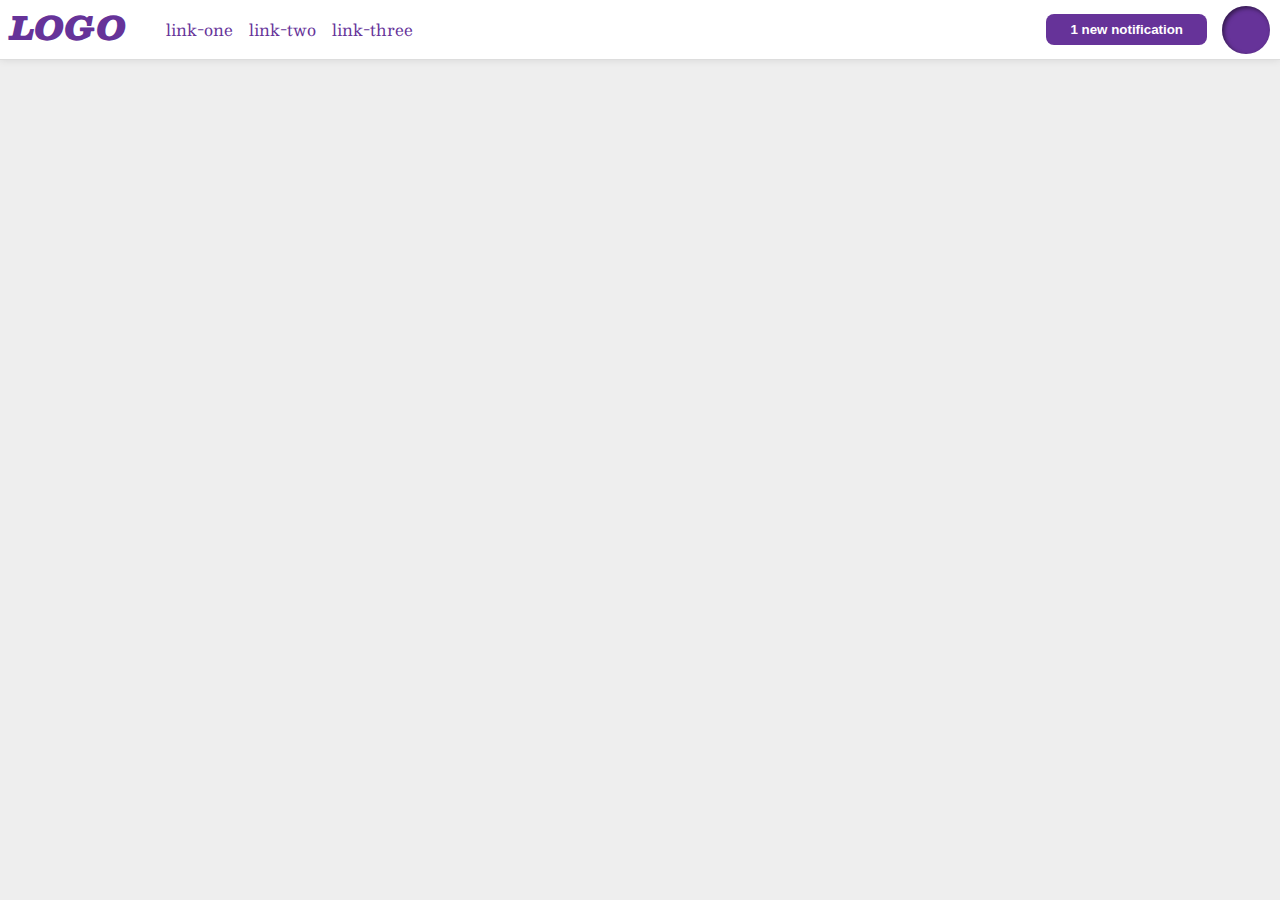
<file: flex/03-flex-header-2/index.html>
<!DOCTYPE html>
<html lang="en">
  <head>
    <meta charset="UTF-8">
    <meta http-equiv="X-UA-Compatible" content="IE=edge">
    <meta name="viewport" content="width=device-width, initial-scale=1.0">
    <title>Flex Header 2</title>
    <link rel="stylesheet" href="style.css">
  </head>
  <body>
    <div class="header">
      <div class="logo">
        LOGO
      </div>
      <ul class="links">
        <li><a href="google.com">link-one</a></li>
        <li><a href="google.com">link-two</a></li>
        <li><a href="google.com">link-three</a></li>
      </ul>
      <div class="profile-container">
        <button class="notifications">
          1 new notification
        </button>
        <div class="profile-image"></div>
      </div>
    </div>
  </body>
</html>
</file>
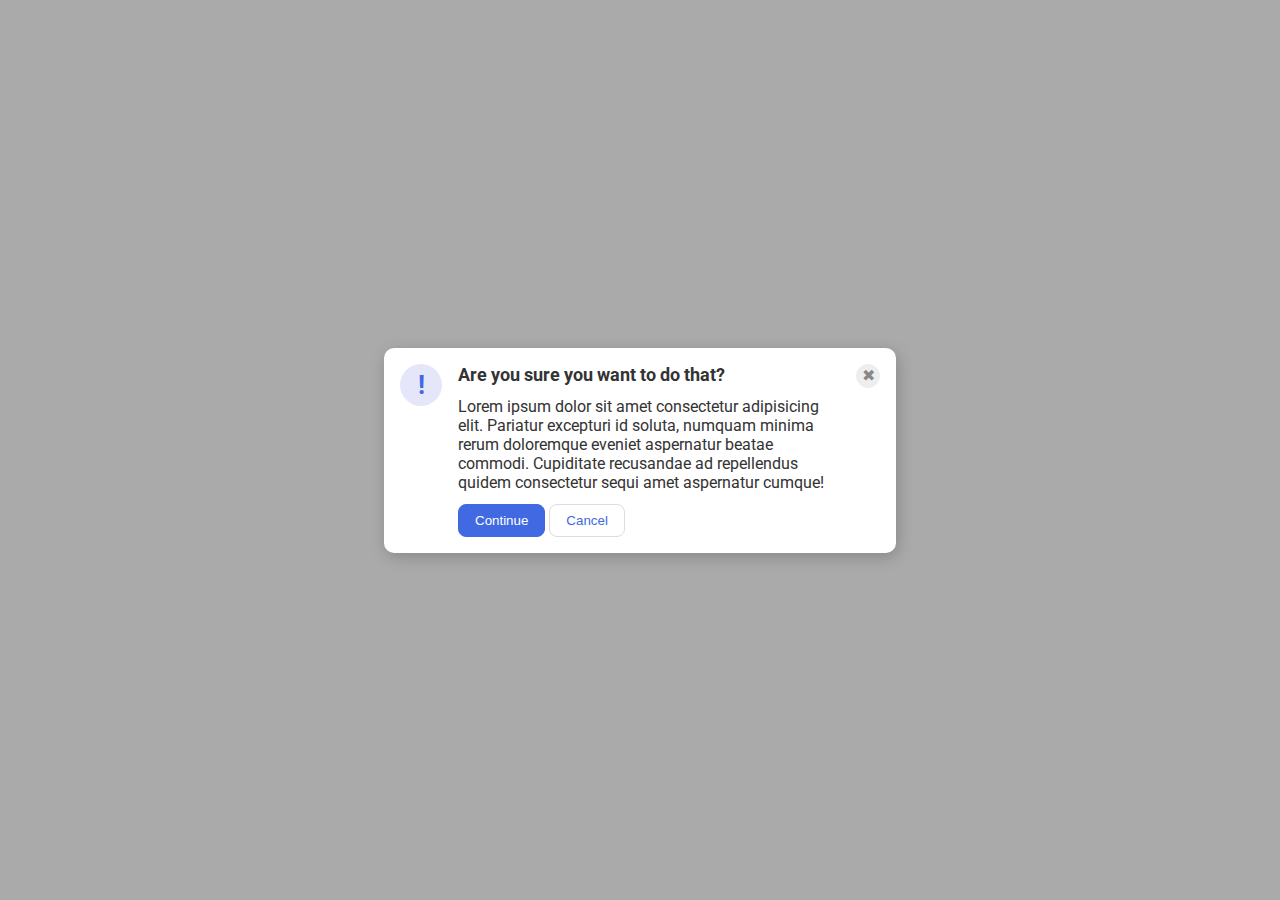
<file: flex/05-flex-modal/index.html>
<!DOCTYPE html>
<html lang="en">
  <head>
    <meta charset="UTF-8">
    <meta http-equiv="X-UA-Compatible" content="IE=edge">
    <meta name="viewport" content="width=device-width, initial-scale=1.0">
    <link rel="stylesheet" href="style.css">
    <title>Modal</title>
  </head>
  <body>
    <div class="modal">
      <div class="icon">!</div>
      <div class="modal-middle">
        <div class="header">Are you sure you want to do that?</div>
        <div class="text">Lorem ipsum dolor sit amet consectetur adipisicing elit. Pariatur excepturi id soluta, numquam minima rerum doloremque eveniet aspernatur beatae commodi. Cupiditate recusandae ad repellendus quidem consectetur sequi amet aspernatur cumque!</div>
        <div class="buttons">
          <button class="continue">Continue</button>
          <button class="cancel">Cancel</button>
        </div>
      </div>
      <button class="close-button">✖</button>
    </div>
  </body>
</html>
</file>
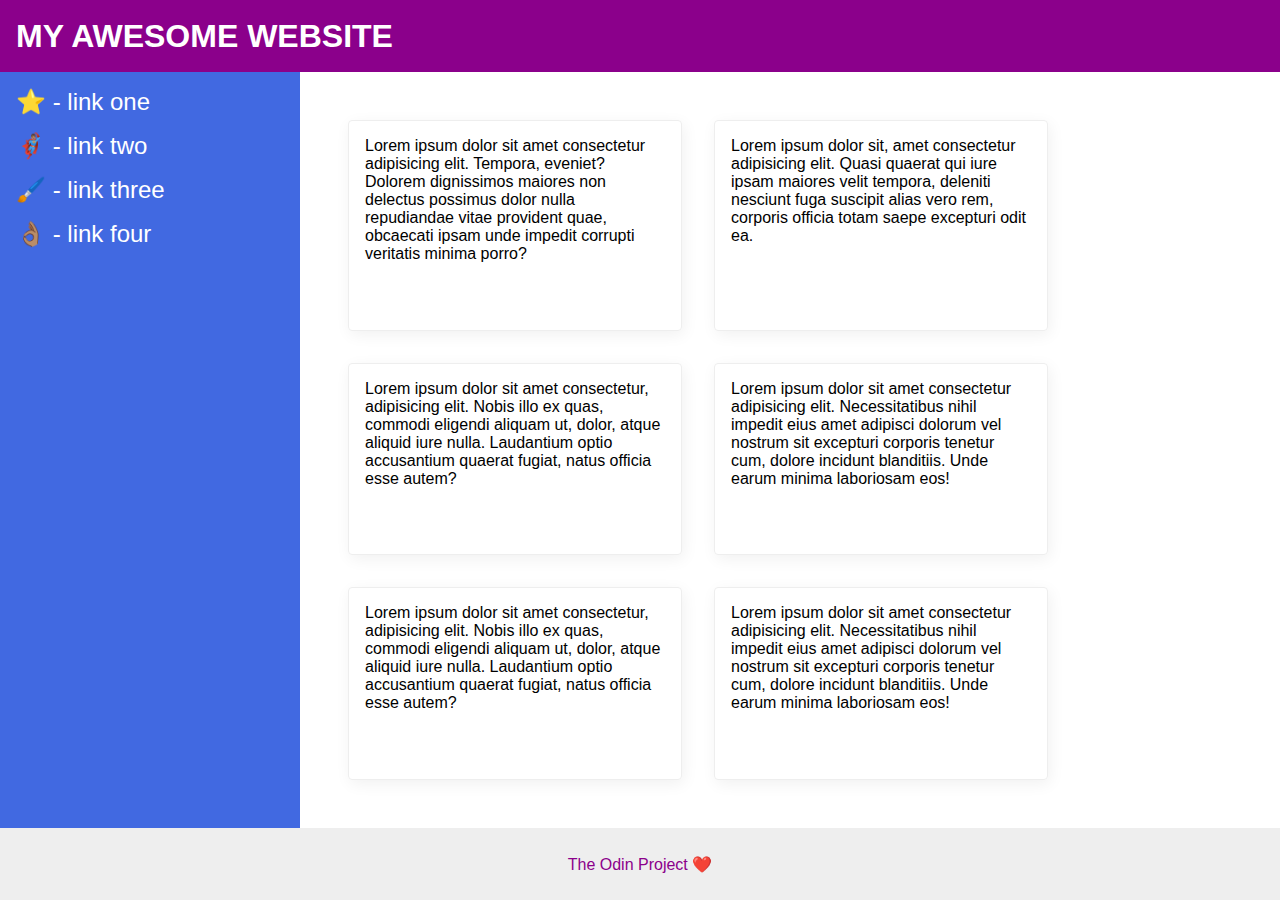
<file: flex/07-flex-layout-2/index.html>
<!DOCTYPE html>
<html lang="en">
  <head>
    <meta charset="UTF-8">
    <meta http-equiv="X-UA-Compatible" content="IE=edge">
    <meta name="viewport" content="width=device-width, initial-scale=1.0">
    <title>The Holy Grail</title>
    <link rel="stylesheet" href="style.css">
  </head>
  <body>
    <div class="header">
      MY AWESOME WEBSITE
    </div>
    
    <div class="sidebar-content">
      <div class="sidebar">
        <ul>
          <li><a href="#">⭐ - link one</a></li>
          <li><a href="#">🦸🏽‍♂️ - link two</a></li>
          <li><a href="#">🖌️ - link three</a></li>
          <li><a href="#">👌🏽 - link four</a></li>
        </ul>
      </div>

      <div class="content">
        <div class="card">Lorem ipsum dolor sit amet consectetur adipisicing elit. Tempora, eveniet? Dolorem dignissimos maiores non delectus possimus dolor nulla repudiandae vitae provident quae, obcaecati ipsam unde impedit corrupti veritatis minima porro?</div>
        <div class="card">Lorem ipsum dolor sit, amet consectetur adipisicing elit. Quasi quaerat qui iure ipsam maiores velit tempora, deleniti nesciunt fuga suscipit alias vero rem, corporis officia totam saepe excepturi odit ea.</div>
        <div class="card">Lorem ipsum dolor sit amet consectetur, adipisicing elit. Nobis illo ex quas, commodi eligendi aliquam ut, dolor, atque aliquid iure nulla. Laudantium optio accusantium quaerat fugiat, natus officia esse autem?</div>
        <div class="card">Lorem ipsum dolor sit amet consectetur adipisicing elit. Necessitatibus nihil impedit eius amet adipisci dolorum vel nostrum sit excepturi corporis tenetur cum, dolore incidunt blanditiis. Unde earum minima laboriosam eos!</div>
        <div class="card">Lorem ipsum dolor sit amet consectetur, adipisicing elit. Nobis illo ex quas, commodi eligendi aliquam ut, dolor, atque aliquid iure nulla. Laudantium optio accusantium quaerat fugiat, natus officia esse autem?</div>
        <div class="card">Lorem ipsum dolor sit amet consectetur adipisicing elit. Necessitatibus nihil impedit eius amet adipisci dolorum vel nostrum sit excepturi corporis tenetur cum, dolore incidunt blanditiis. Unde earum minima laboriosam eos!</div>
      </div>
    </div>

    <div class="footer">
      The Odin Project ❤️
    </div>
  </body>
</html>
</file>
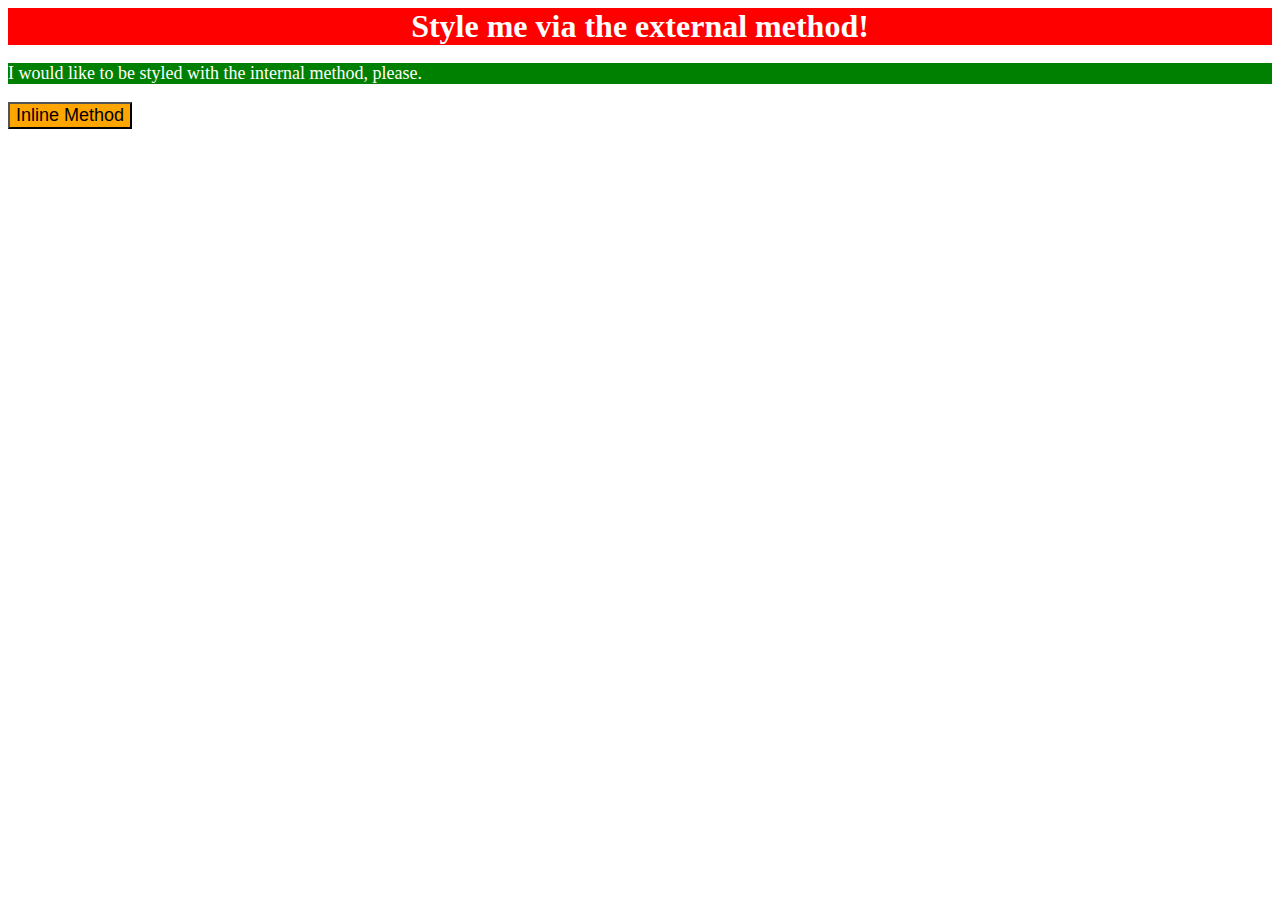
<file: foundations/01-css-methods/index.html>
<!DOCTYPE html>
<html lang="en">
  <head>
    <link rel="stylesheet" href="styles.css">
    <meta charset="UTF-8">
    <meta http-equiv="X-UA-Compatible" content="IE=edge">
    <meta name="viewport" content="width=device-width, initial-scale=1.0">
    <title>Methods for Adding CSS</title>

    <style>
      p {
          color: white;
          font-size: 18px;
          background-color: green;
        }
    </style>
  </head>
  <body>
    <div>Style me via the external method!</div>
    <p>I would like to be styled with the internal method, please.</p>
    <button style="font-size: 18px; background-color: orange;">Inline Method</button>
  </body>
</html>
</file>
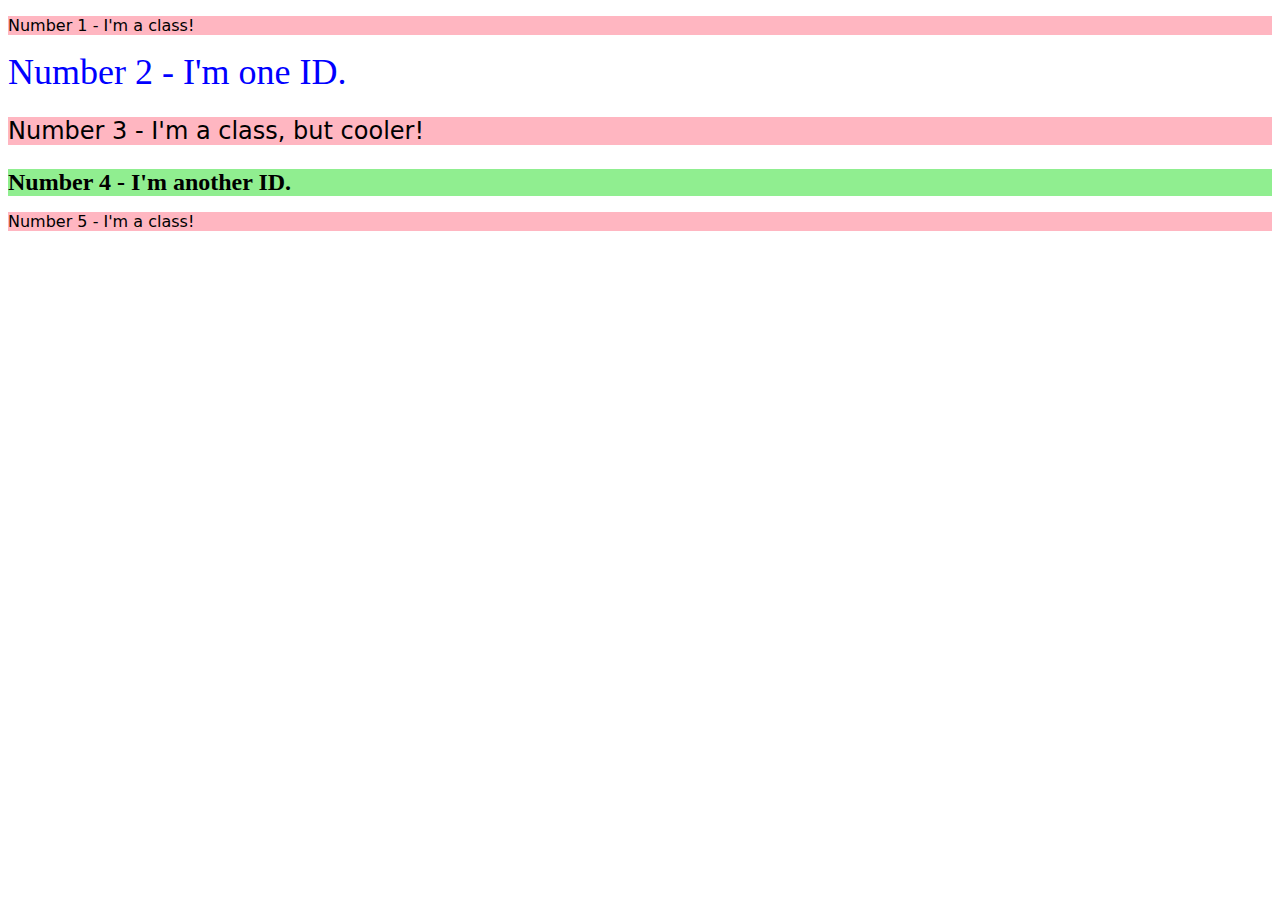
<file: foundations/02-class-id-selectors/index.html>
<!DOCTYPE html>
<html lang="en">
  <head>
    <meta charset="UTF-8">
    <meta http-equiv="X-UA-Compatible" content="IE=edge">
    <meta name="viewport" content="width=device-width, initial-scale=1.0">
    <title>Class and ID Selectors</title>
    <link rel="stylesheet" href="style.css">
  </head>
  <body>
    <p class="odd-numbers">Number 1 - I'm a class!</p>
    <div id="number-2">Number 2 - I'm one ID.</div>
    <p class="odd-numbers adjust-font-size">Number 3 - I'm a class, but cooler!</p>
    <div id="number-4" class="adjust-font-size">Number 4 - I'm another ID.</div>
    <p class="odd-numbers">Number 5 - I'm a class!</p>
  </body>
</html>
</file>
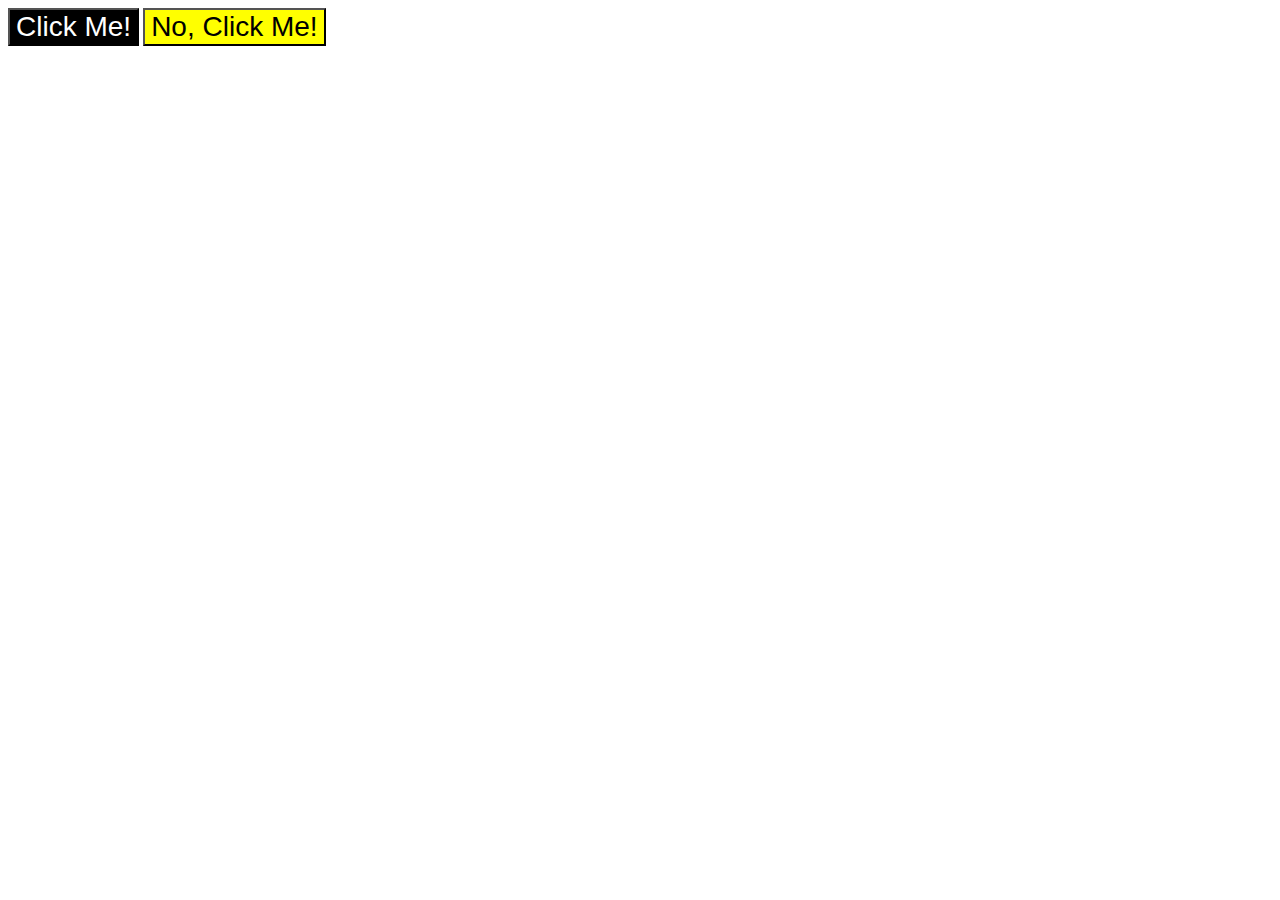
<file: foundations/03-grouping-selectors/index.html>
<!DOCTYPE html>
<html lang="en">
  <head>
    <meta charset="UTF-8">
    <meta http-equiv="X-UA-Compatible" content="IE=edge">
    <meta name="viewport" content="width=device-width, initial-scale=1.0">
    <title>Grouping Selectors</title>
    <link rel="stylesheet" href="style.css">
  </head>
  <body>
    <button class="button-1">Click Me!</button>
    <button class="button-2">No, Click Me!</button>
  </body>
</html>
</file>
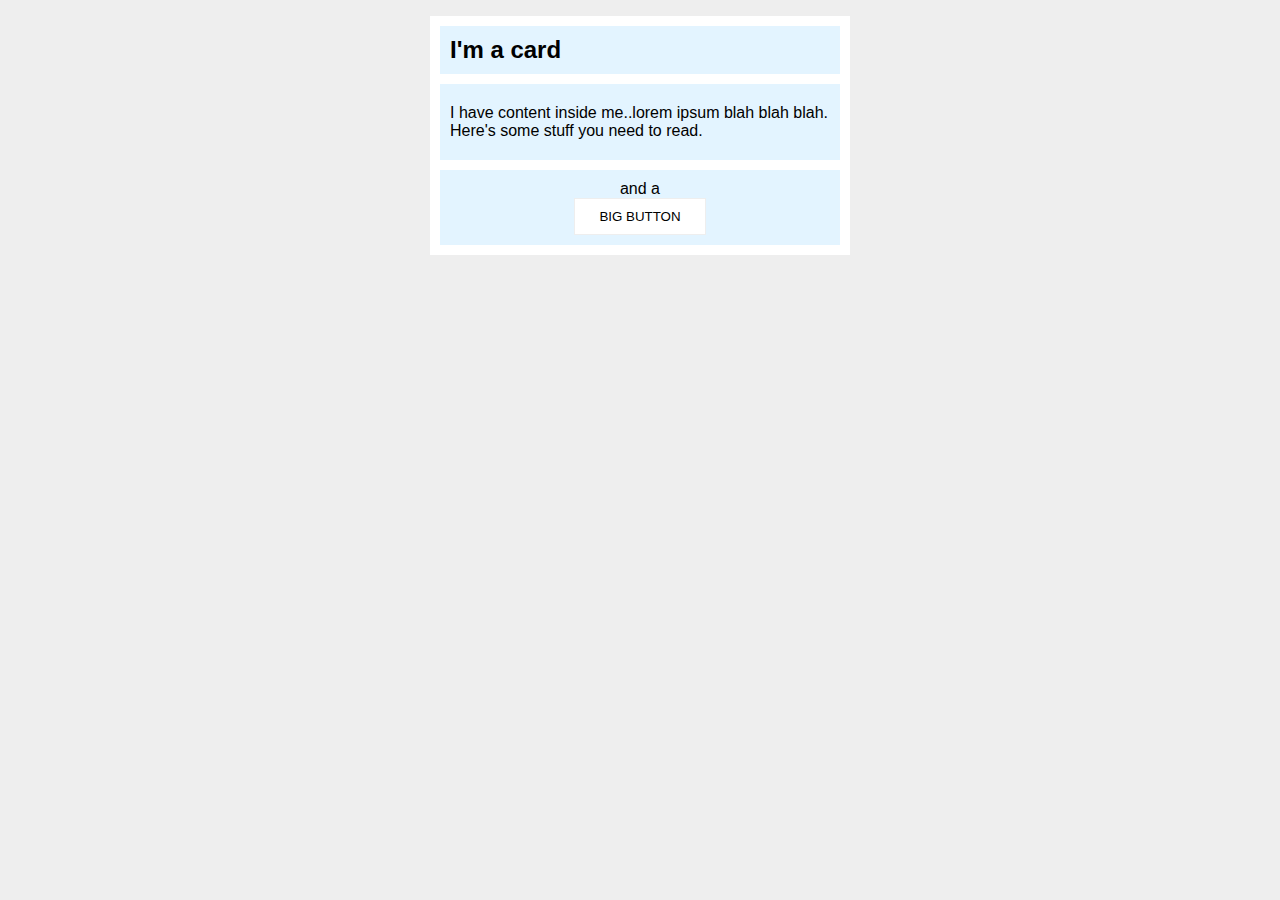
<file: margin-and-padding/02-margin-and-padding-2/index.html>
<!DOCTYPE html>
<html lang="en">
  <head>
    <meta charset="UTF-8">
    <meta http-equiv="X-UA-Compatible" content="IE=edge">
    <meta name="viewport" content="width=device-width, initial-scale=1.0">
    <title>Margin and Padding exercise 2</title>
    <link rel="stylesheet" href="style.css">
  </head>
  <body>
    <div class="card">
      <h2 class="title">I'm a card</h2>
      <div class="content">I have content inside me..lorem ipsum blah blah blah. Here's some stuff you need to read.</div>
      <div class="button-container">and a <button>BIG BUTTON</button></div>
    </div>
  </body>
</html>
</file>
<file: flex/03-flex-header-2/style.css>
/* this is some magical font-importing.  
you'll learn about it later. */
@import url('https://fonts.googleapis.com/css2?family=Besley:ital,wght@0,400;1,900&display=swap');

body {
  margin: 0;
  background: #eee;
  font-family: Besley, serif;
}

.header {
  background: white;
  border-bottom: 1px solid #ddd;
  box-shadow: 0 0 8px rgba(0,0,0,.1);
  display: flex;
}

.profile-image {
  background: rebeccapurple;
  box-shadow: inset 2px 2px 4px rgba(0,0,0,.5);
  border-radius: 50%;
  width: 48px;
  height: 48px;
  flex-shrink: 0;
}

.logo {
  color: rebeccapurple;
  font-size: 32px;
  font-weight: 900;
  font-style: italic;
  margin-left: 10px;
}

button {
  border: none;
  border-radius: 8px;
  background: rebeccapurple;
  color: white;
  padding: 8px 24px;
  font-weight: bold;
}

a {
  /* this removes the line under our links */
  text-decoration: none;
  color: rebeccapurple;
}

ul {
  list-style-type: none;
  display: flex;
  gap: 16px;
}

.profile-container {
  display: flex;
  margin-left: auto;
  margin-right: 10px;
  align-items: center;
  gap: 15px;
}
</file>
<file: flex/05-flex-modal/style.css>
@import url('https://fonts.googleapis.com/css2?family=Roboto:wght@400;700&display=swap');

html, body {
  height: 100%;
}

body {
  font-family: Roboto, sans-serif;
  margin: 0;
  background: #aaa;
  color: #333;
  /* I'll give you this one for free lol */
  display: flex;
  align-items: center;
  justify-content: center;
}

.modal {
  background: white;
  width: 480px;
  border-radius: 10px;
  padding: 16px;
  box-shadow: 2px 4px 16px rgba(0,0,0,.2);
  display: flex;
  gap: 16px;
}

.icon {
  color: royalblue;
  font-size: 26px;
  font-weight: 700;
  background: lavender;
  width: 42px;
  height: 42px;
  border-radius: 50%;
  display: flex;
  align-items: center;
  justify-content: center;
  flex-shrink: 0;
}

.close-button {
  background: #eee;
  border-radius: 50%;
  color: #888;
  font-weight: 400;
  font-size: 16px;
  height: 24px;
  width: 24px;
  display: flex;
  align-items: center;
  justify-content: center;
  border: 1px solid #eee;
  padding: 0;
}

button {
  cursor: pointer;
  padding: 8px 16px;
  border-radius: 8px;
  flex-shrink: 0;
}

button.continue {
  background: royalblue;
  border: 1px solid royalblue;
  color: white;
}

button.cancel {
  background: white;
  border: 1px solid #ddd;
  color: royalblue;
}

.modal-middle {
  display: flex;
  flex-direction: column;
  gap: 12px;
}

.header {
  font-weight: bold;
  font-size: large;
}
</file>
<file: flex/07-flex-layout-2/style.css>
body {
  font-family: -apple-system, BlinkMacSystemFont, 'Segoe UI', Roboto, Oxygen, Ubuntu, Cantarell, 'Open Sans', 'Helvetica Neue', sans-serif;
  margin: 0;
  min-height: 100vh;
  display: flex;
  flex-direction: column;
}

.header {
  height: 72px;
  background: darkmagenta;
  color: white;
  font-size: 32px;
  font-weight: bold;
  display: flex;
  align-items: center;
  padding: 0 16px;;
}

.footer {
  height: 72px;
  background: #eee;
  color: darkmagenta;
  display: flex;
  justify-content: center;
  align-items: center;
}

.sidebar {
  min-width: 300px;
  background: royalblue;
  box-sizing: border-box;
}

.card {
  border: 1px solid #eee;
  box-shadow: 2px 4px 16px rgba(0,0,0,.06);
  border-radius: 4px;
  padding: 16px;
  width: 300px;
}

.sidebar-content {
  display: flex;
  flex: auto;
}

.content {
  display: flex;
  flex-wrap: wrap;
  gap: 32px;
  padding: 48px;
}

a { 
  text-decoration: none;
  color: white;
}

ul {
  list-style: none;
  display: flex;
  flex-direction: column;
  gap: 16px;
  margin: 0;
  padding: 16px;
  font-size: 24px;
}
</file>
<file: foundations/01-css-methods/styles.css>
div {
    color: white;
    font-weight: bold;
    font-size: 32px; 
    background-color: red;
    text-align: center;
}
</file>
<file: foundations/02-class-id-selectors/style.css>
.odd-numbers {
    background-color: #ffb6c1;
    font-family: Verdana, "DejaVu Sans", sans-serif;
}

.adjust-font-size {
    font-size: 24px;
}

#number-2 {
    color: #0000ff;
    font-size: 36px;
}

#number-4 {
    background-color: #90ee90;
    font-weight: bold;
}
</file>
<file: foundations/03-grouping-selectors/style.css>
.button-1, .button-2 {
    font-size: 28px;
    font-family: Helvetica, 'Times New Roman', sans-serif;
}

.button-1 {
    background-color: black;
    color: white;
}

.button-2 {
    background-color: yellow;
}
</file>
<file: margin-and-padding/02-margin-and-padding-2/style.css>
body {
  background: #eee;
  font-family: sans-serif;
}

.card {
  width: 400px;
  background: #fff;
  margin: 16px auto;
  padding: 10px;
}

.title {
  background: #e3f4ff;
  margin: 0 0 10px 0;
  padding: 10px;
}

.content {
  padding: 20px 10px;
  background: #e3f4ff;
}

.button-container {
  background: #e3f4ff;
  margin: 10px 0 0 0;
  padding: 10px;
  text-align: center;
}

button {
  display: block;
  padding: 10px 24px;
  background: white;
  border: 1px solid #eee;
  margin: auto;
}
</file>
